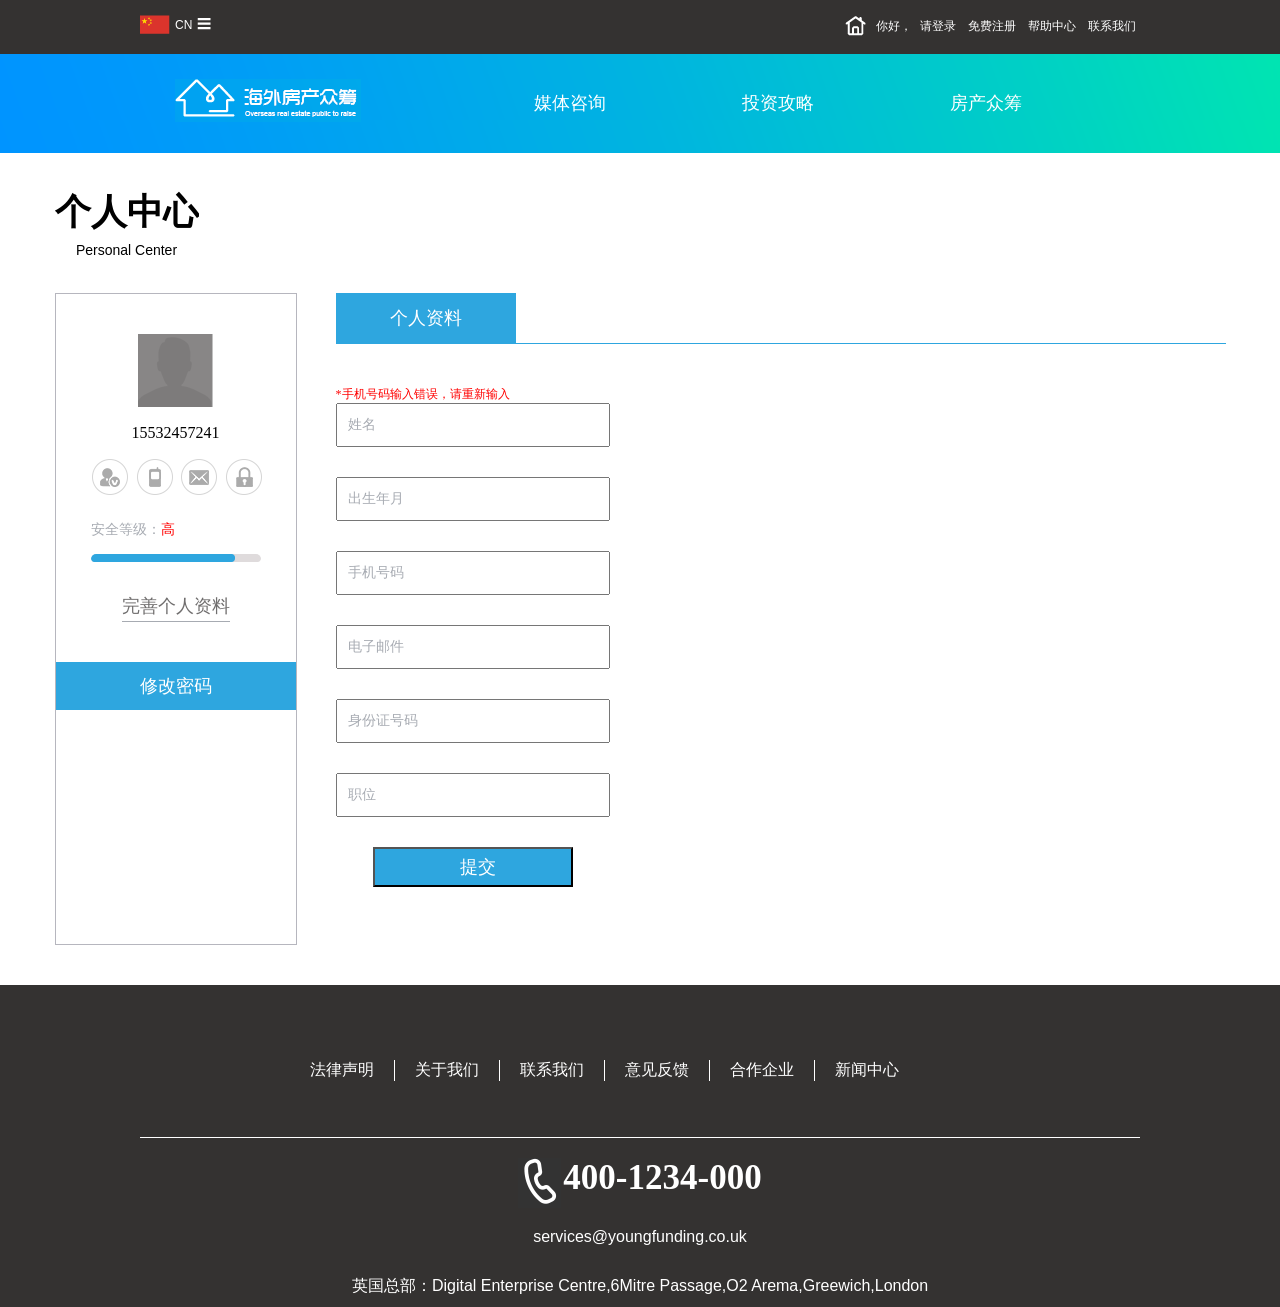
<file: 海外房产众筹/个人中心.html>
<!doctype html>
<html>
<head>
	<meta charset="utf-8">
	<title>个人中心</title>
	<meta name="keywords" content="">
	<meta name="description" content="">
	<link rel="stylesheet" href="css/alluse.css">
	<link rel="stylesheet" href="css/xiugai.css">
	<link rel="stylesheet" href="css/persenal.css">
</head>
<body>
	<!-- 头部部分 -->
	<div class="head">
	    <div class="wp">
	     	<div class="left">
		     	<a href="#"><img class="left-1" src="images/china.png" alt=""></a>
		     	<span>CN</span>
		     	<a href="#"><img class="left-2" src="images/guojia.png" alt=""></a>
	     	</div>
	     	<div class="right">
		     	<a href="#"><img class"right-1" src="images/zhuye.png" alt=""></a>
		     	<span>你好，</span>
		     	<a href="#">请登录</a>
		     	<a href="#">免费注册</a>
		     	<a href="#">帮助中心</a>
		     	<a href="#">联系我们</a>
	     	</div>
	    </div>
	    <div class="clear"></div>
 	</div>
<!--  导航部分 -->
 	<div class="navigator">
     	<div class="wp">
 	     	<img src="images/logo.png" alt="">
 	     	<div class="nav-1">
	 	     	<ul>
	 	     		<li><a href="#">房产众筹</a></li>
	 	     		<li><a href="#">投资攻略</a></li>
	 	     		<li><a href="#">媒体咨询</a></li>
	 	     	</ul>
 	     	</div>
	    </div>
 	</div>
<!-- 中间内容部分 -->
    <div class="main">
        <div class="wp2">
	    	<div class="main-top">
	    		<strong>个人中心</strong>
	    		<p>Personal Center</p>
	    	</div>
	    	<div class="clear"></div>
	    	<div class="main-down">
	    		<div class="main-down-left">
		    		<div class="l1">
		    			<a href="#"><img src="images/toux.png" alt=""></a>
		    			<p>15532457241</p>
		    		</div>
		    		<div class="l2">
		    			<ul>
		    				<li><a href="#"><img src="images/1.png" alt=""></a></li>
		    				<li><a href="#"><img src="images/2.png" alt=""></a></li>
		    				<li><a href="#"><img src="images/3.png" alt=""></a></li>
		    				<li><a href="#"><img src="images/4.png" alt=""></a></li>
		    			</ul>
		    			<div class="clear"></div>
		    		</div>
		    		<div class="l3">
		    			<span><a href="#">安全等级：</a><a href="#">高</a></span>
		    		</div>
		    		<div class="clear"></div>
		    		<div class="l4"></div>
		    		<div class="l5">
		    			<a href=""><span>完善个人资料</span></a>
		    			<br>
		    			<br>
		    			<a href=""><p>修改密码</p></a>
		    		</div>
	    		</div>
	    		<div class="main-down-right">
	    			<div class="down-right1">
	    				<p>个人资料</p>
	    			</div>
	    			<div class="down-right2">
		    			<form method="" action="www.hao123.com">
			    			<ul>
			    				<span>*手机号码输入错误，请重新输入</span>
			    				<li><input type="text" name="" value="姓名"></li>
			    				<li><input type="text" name="" value="出生年月"></li>
			    				<li><input type="text" name="" value="手机号码"></li>
			    				<li><input type="text" name="" value="电子邮件"></li>
			    				<li><input type="text" name="" value="身份证号码"></li>
			    				<li><input type="text" name="" value="职位"></li>
			    				<li><input class="a1" type="submit" name="" value="提交"></li>
			    			</ul>		
		    			</form>
				    </div>
				    <div class="clear"></div>
	    		</div>
	    	</div>
        </div>
        <div class="clear"></div>
    </div>
 	<!-- 页面底部部分 -->
    <div class="footer">
	    <div class="wp">
	    	<div class="footer-up">
		    	<ul>
		    		<li><a href="#">法律声明</a></li>
		    		<li><a href="#">关于我们</a></li>
		    		<li><a href="#">联系我们</a></li>
		    		<li><a href="#">意见反馈</a></li>
		    		<li><a href="#">合作企业</a></li>
		    		<li><a href="#">新闻中心</a></li>
		    	</ul>
            </div>
	    	 <div class="footer-bottom">
	    	 	<strong>400-1234-000</strong>
	    	 	<p>services@youngfunding.co.uk</p>
	    	 	<p><span>英国总部：</span>Digital Enterprise Centre,6Mitre Passage,O2 Arema,Greewich,London</p>
	    	 </div>	
	    </div>
	    <div class="clear"></div>
   </div>
</body>
</html>
</file>
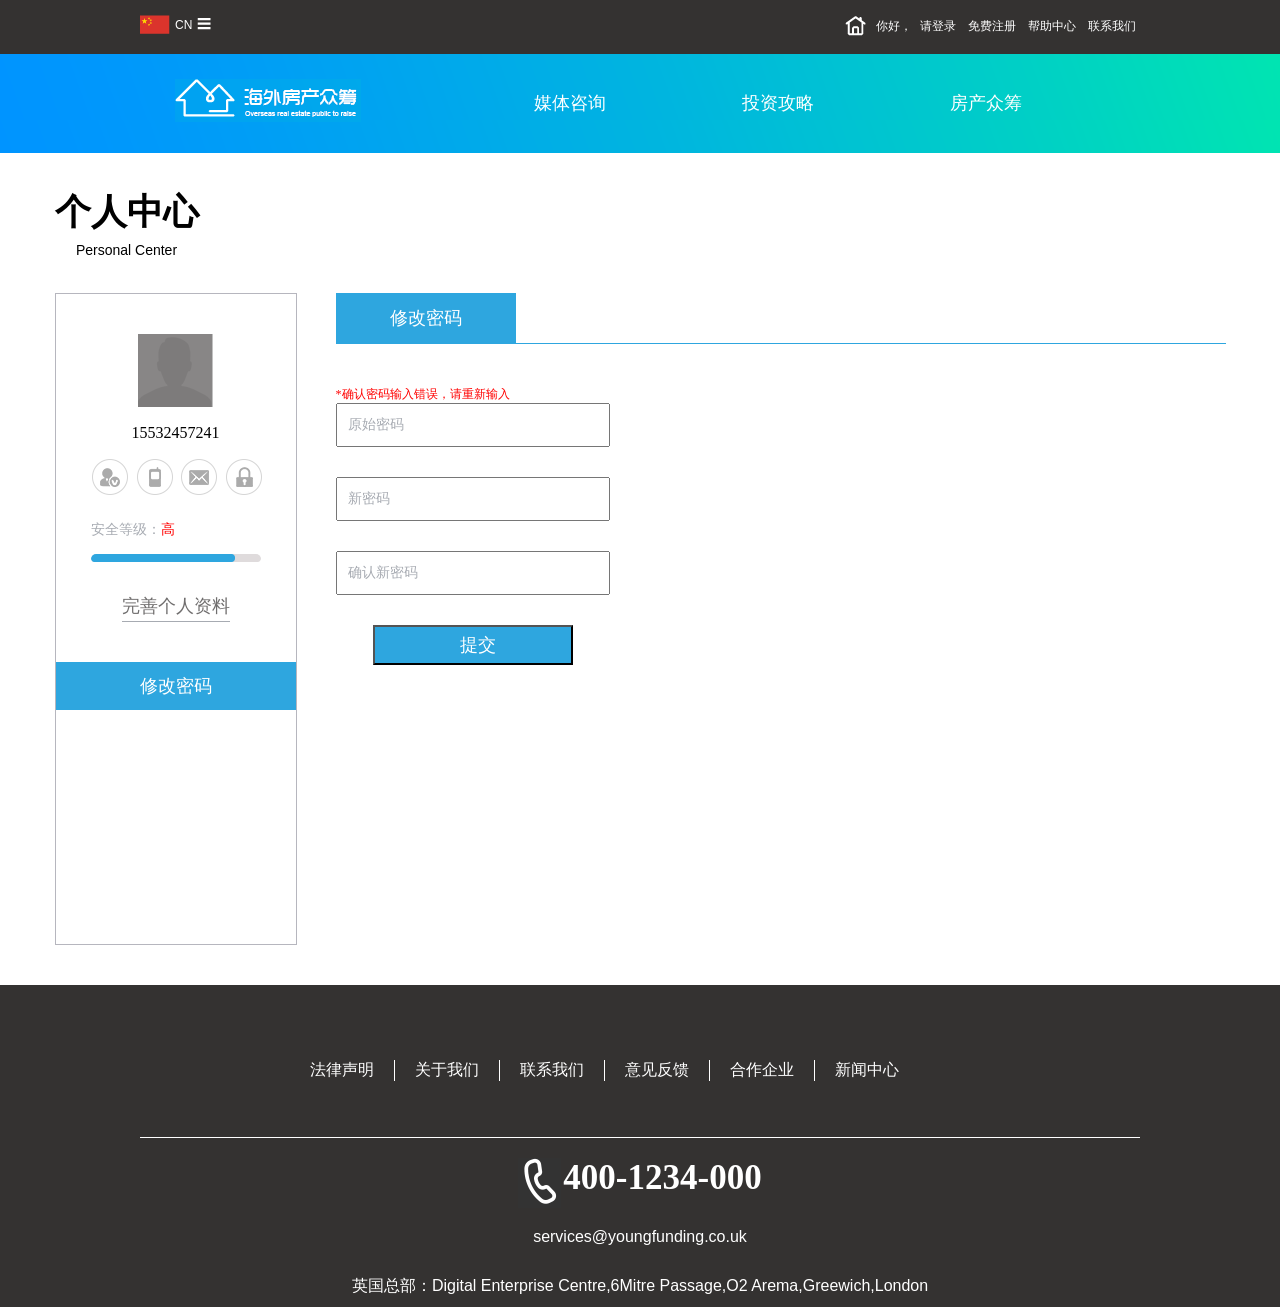
<file: 海外房产众筹/修改密码.html>
<!doctype html>
<html>
<head>
	<meta charset="utf-8">
	<title>修改密码</title>
	<meta name="keywords" content="">
	<meta name="description" content="">
	<link rel="stylesheet" href="css/alluse.css">
	<link rel="stylesheet" href="css/xiugai.css">
</head>
<body>
	<!-- 头部部分 -->
	<div class="head">
	    <div class="wp">
	     	<div class="left">
		     	<a href="#"><img class="left-1" src="images/china.png" alt=""></a>
		     	<span>CN</span>
		     	<a href="#"><img class="left-2" src="images/guojia.png" alt=""></a>
	     	</div>
	     	<div class="right">
		     	<a href="#"><img class"right-1" src="images/zhuye.png" alt=""></a>
		     	<span>你好，</span>
		     	<a href="#">请登录</a>
		     	<a href="#">免费注册</a>
		     	<a href="#">帮助中心</a>
		     	<a href="#">联系我们</a>
	     	</div>
	    </div>
	    <div class="clear"></div>
 	</div>
<!--  导航部分 -->
 	<div class="navigator">
     	<div class="wp">
 	     	<img src="images/logo.png" alt="">
 	     	<div class="nav-1">
	 	     	<ul>
	 	     		<li><a href="#">房产众筹</a></li>
	 	     		<li><a href="#">投资攻略</a></li>
	 	     		<li><a href="#">媒体咨询</a></li>
	 	     	</ul>
 	     	</div>
	    </div>
 	</div>
<!-- 中间内容部分 -->
    <div class="main">
        <div class="wp2">
	    	<div class="main-top">
	    		<strong>个人中心</strong>
	    		<p>Personal Center</p>
	    	</div>
	    	<div class="clear"></div>
	    	<div class="main-down">
	    		<div class="main-down-left">
		    		<div class="l1">
		    			<a href="#"><img src="images/toux.png" alt=""></a>
		    			<p>15532457241</p>
		    		</div>
		    		<div class="l2">
		    			<ul>
		    				<li><a href="#"><img src="images/1.png" alt=""></a></li>
		    				<li><a href="#"><img src="images/2.png" alt=""></a></li>
		    				<li><a href="#"><img src="images/3.png" alt=""></a></li>
		    				<li><a href="#"><img src="images/4.png" alt=""></a></li>
		    			</ul>
		    			<div class="clear"></div>
		    		</div>
		    		<div class="l3">
		    			<span><a href="#">安全等级：</a><a href="#">高</a></span>
		    		</div>
		    		<div class="clear"></div>
		    		<div class="l4"></div>
		    		<div class="l5">
		    			<a href=""><span>完善个人资料</span></a>
		    			<br>
		    			<br>
		    			<a href=""><p>修改密码</p></a>
		    		</div>
	    		</div>
	    		<div class="main-down-right">
	    			<div class="down-right1">
	    				<p>修改密码</p>
	    			</div>
	    			<div class="down-right2">
		    			<form method="" action="www.hao123.com">
			    			<ul>
			    				<span>*确认密码输入错误，请重新输入</span>
			    				<li><input type="text" name="" value="原始密码"></li>
			    				<li><input type="text" name="" value="新密码"></li>
			    				<li><input type="text" name="" value="确认新密码"></li>
			    				<li><input class="a1" type="submit" name="" value="提交"></li>
			    			</ul>		
		    			</form>
				    </div>
				    <div class="clear"></div>
	    		</div>
	    	</div>
        </div>
        <div class="clear"></div>
    </div>
 	<!-- 页面底部部分 -->
    <div class="footer">
	    <div class="wp">
	    	<div class="footer-up">
		    	<ul>
		    		<li><a href="#">法律声明</a></li>
		    		<li><a href="#">关于我们</a></li>
		    		<li><a href="#">联系我们</a></li>
		    		<li><a href="#">意见反馈</a></li>
		    		<li><a href="#">合作企业</a></li>
		    		<li><a href="#">新闻中心</a></li>
		    	</ul>
            </div>
	    	 <div class="footer-bottom">
	    	 	<strong>400-1234-000</strong>
	    	 	<p>services@youngfunding.co.uk</p>
	    	 	<p><span>英国总部：</span>Digital Enterprise Centre,6Mitre Passage,O2 Arema,Greewich,London</p>
	    	 </div>	
	    </div>
	    <div class="clear"></div>
   </div>
</body>
</html>
</file>
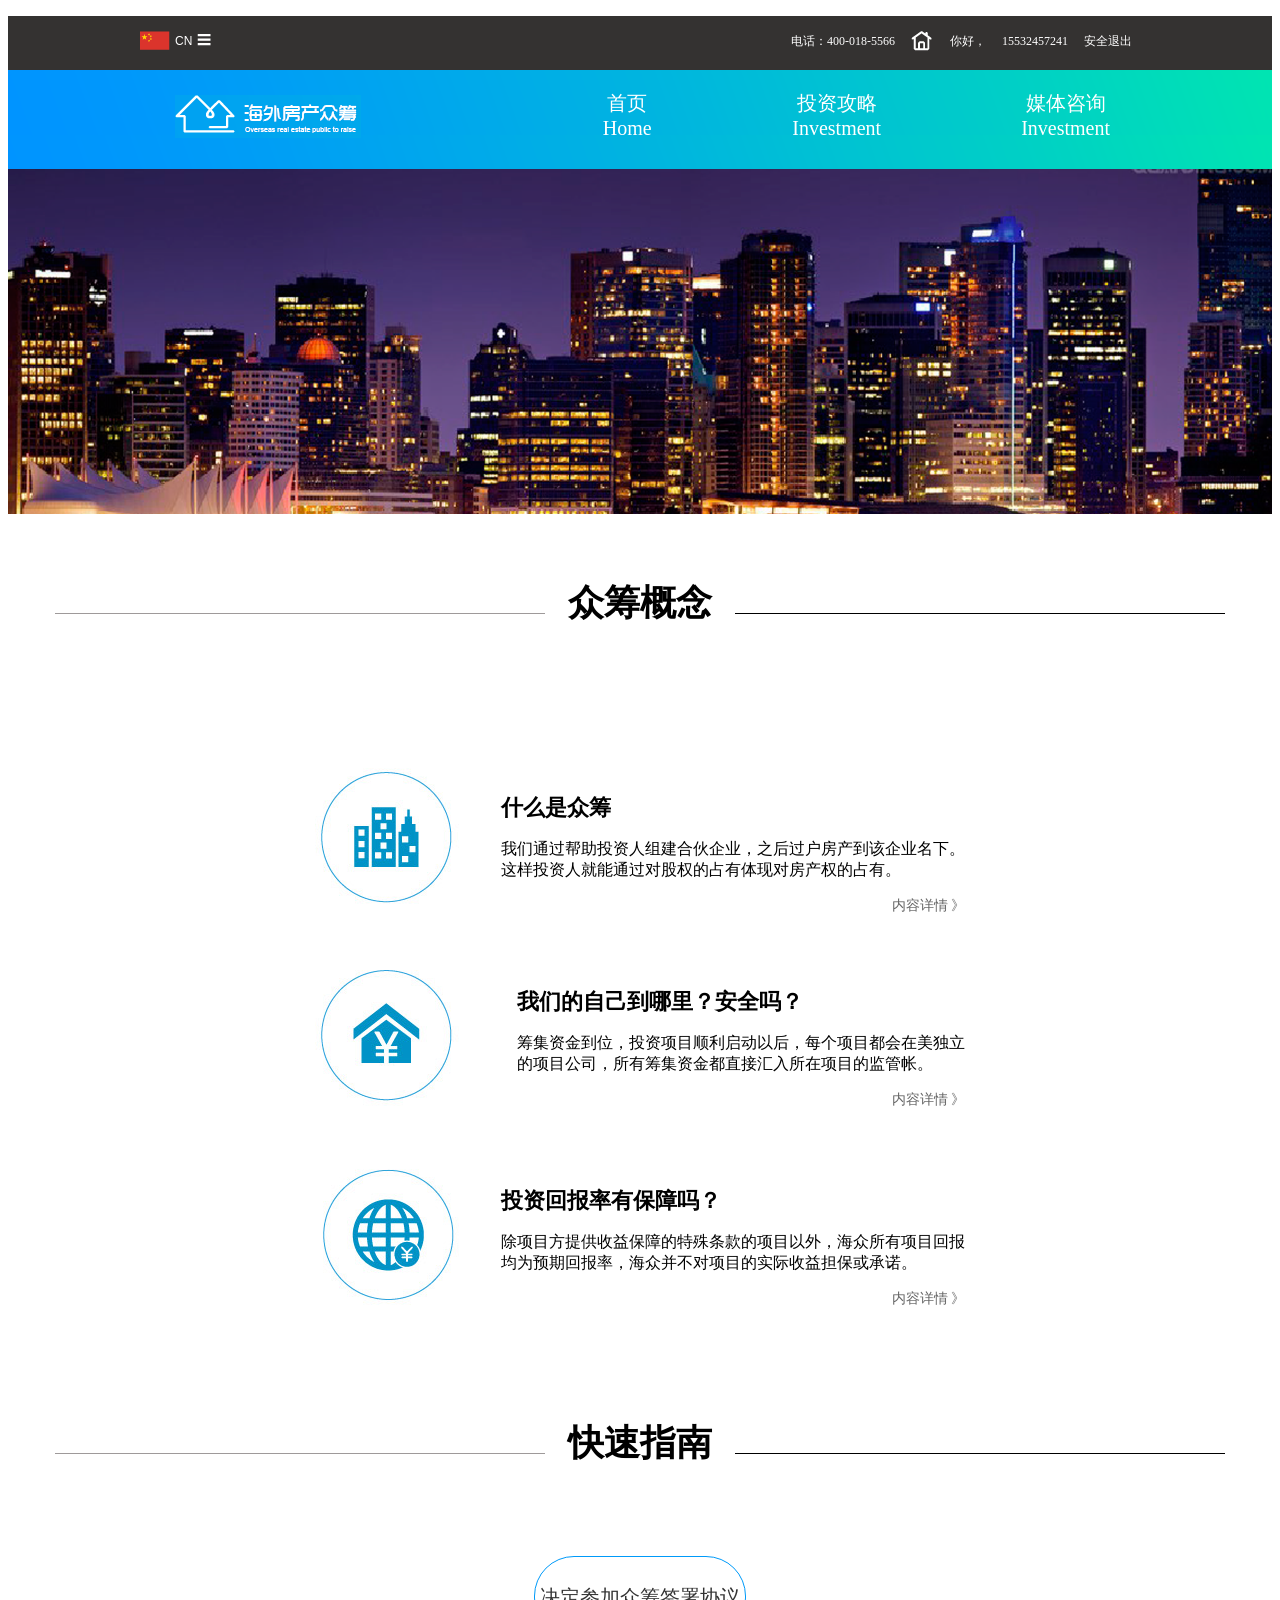
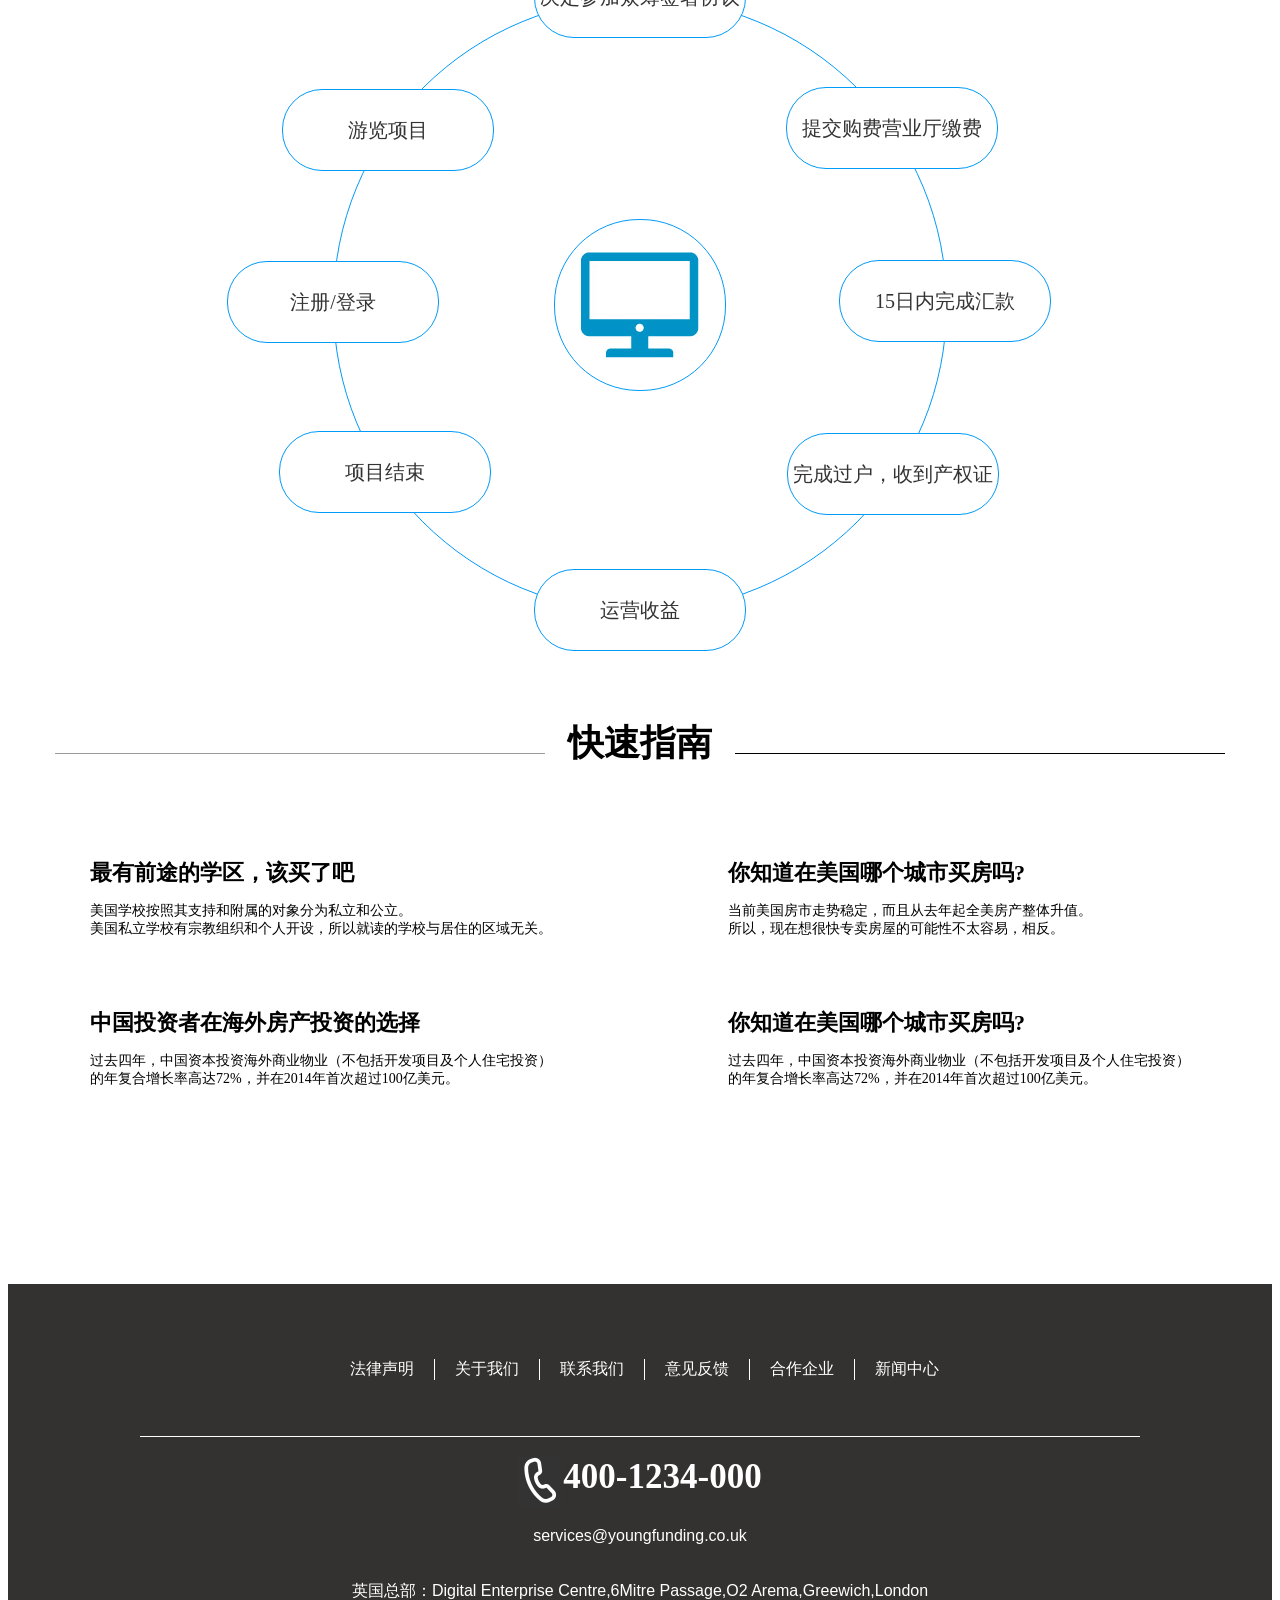
<file: 海外房产众筹/投资攻略.html>
<!doctype html>
<html>
<head>
	<meta charset="utf-8">
	<title>投资攻略</title>
	<meta name="keywords" content="">
	<meta name="description" content="">
	<link rel="stylesheet" href="css/persenal.css">

</head>
<body>
	<!-- 头部部分 -->
	<div class="head">
	    <div class="wp">
	     	<div class="left">
		     	<a href="#"><img class="left-1" src="images/china.png" alt=""></a>
		     	<span>CN</span>
		     	<a href="#"><img class="left-2" src="images/guojia.png" alt=""></a>
	     	</div>
	     	<div class="right">
		     	<ul>
		     		<li><a href="#">安全退出</a></li>
		     		<li><a href="#">15532457241</a></li>
		     		<li><span>你好，</span></li>
		     		<li><a href="#"><img class"right-1" src="images/zhuye.png" alt=""></a></li>
		     		<li><span>电话：400-018-5566</span></li>
		     	</ul>
   	     	</div>
	    </div>
	    <div class="clear"></div>
 	</div>
<!--  导航部分 -->
 	<div class="navigator">
     	<div class="wp">
 	     	<img src="images/logo.png" alt="">
 	     	<div class="nav-2">
 	     	   <table cellpadding="0" cellspacing="0" class="c1">
	 	     		<tr>
	                	<td><a href="">媒体咨询</a></th>
	                </tr>
	                <tr>
	                	<td><a href="">Investment</a></td>
	                </tr>
	 	     	</table>
	 	     	<table cellpadding="0" cellspacing="0"  class="c1">
	 	     		<tr>
	                	<td><a href="">投资攻略</a></th>
	                </tr>
	                <tr>
	                	<td><a href="">Investment</a></td>
	                </tr>
	 	     	</table>
	 	     	<table cellpadding="0" cellspacing="0"  class="c1">
	 	     		<tr>
	                	<td ><a href="">首页</a></th>
	                </tr>
	                <tr>
	                	<td><a href="">Home</a></td>
	                </tr>
	 	     	</table>
 	     	</div>
	    </div>

 	</div>
 	<div class="clear"></div>
<!-- 中间内容部分 -->
    <div class="anli">
    	<img src="images/beijing1.png" alt="">
  	</div>
    <div class="main">
      	<div class="wp2">
      	    <div class="main-top">
      	    	<div class="left"></div>
	    		<div class="center"><strong>众筹概念</strong></div>
	    		<div class="right"></div>
      	    </div>
        	<div class="main-bottom">
	        	<div class="bottom-1">
	        		<div class="left">
	        			<img src="images/b1.jpg" alt="">
	        		</div>
	        		<div class="right">
	        			<strong>什么是众筹</strong>
						<p>我们通过帮助投资人组建合伙企业，之后过户房产到该企业名下。<br>这样投资人就能通过对股权的占有体现对房产权的占有。</p>
	    				<a href="#">内容详情 》</a>
	        		</div>
	        	</div>
	        	<div class="bottom-2">
	        		<div class="left">
	        			<img src="images/b2.jpg" alt="">
	        		</div>
	        		<div class="right">
	        			<strong>我们的自己到哪里？安全吗？</strong>
						<p>筹集资金到位，投资项目顺利启动以后，每个项目都会在美独立<br>的项目公司，所有筹集资金都直接汇入所在项目的监管帐。</p>
	    				<a href="#">内容详情 》</a>
	        		</div>
	        	</div>
	        	<div class="bottom-3">
	        		<div class="left">
	        			<img src="images/b3.jpg" alt="">
	        		</div>
	        		<div class="right">
	        			<strong>投资回报率有保障吗？</strong>
						<p>除项目方提供收益保障的特殊条款的项目以外，海众所有项目回报<br>均为预期回报率，海众并不对项目的实际收益担保或承诺。</p>
	    				<a href="#">内容详情 》</a>
	        		</div>
	        	</div>
        	</div>
        	<div class="main-down">
        		<div class="down-1">
	    			<div class="left"></div>
		    		<div class="center"><strong>快速指南</strong></div>
		    		<div class="right"></div>
        		</div>
        		<div class="down-2">
        			<div class="a1">
						<div class="a2"></div>
						<div class="a3"><a href="">决定参加众筹签署协议</a></div>
						<div class="a4"><a href="">注册/登录</a></div>
						<div class="a5"><a href="">15日内完成汇款</a></div>
						<div class="a6"><a href="">提交购费营业厅缴费</a></div>
						<div class="a7"><a href="">游览项目</a></div>
						<div class="a8"><a href="">项目结束</a></div>
						<div class="a9"><a href="">完成过户，收到产权证</a></div>
						<div class="a10"><a href="">运营收益</a></div>
        			</div>
        		</div>
        		<div class="down-3">
        			<div class="left"></div>
		    		<div class="center"><strong>快速指南</strong></div>
		    		<div class="right"></div>
        		</div>
        		<div class="down-4">
        			<div class="left">
        				<div class="left-1">
        					<strong>最有前途的学区，该买了吧</strong>
        					<p>美国学校按照其支持和附属的对象分为私立和公立。<br>
        					美国私立学校有宗教组织和个人开设，所以就读的学校与居住的区域无关。</p>
        				</div>
        				<div class="left-2">
        					<strong>中国投资者在海外房产投资的选择</strong>
        					<p>过去四年，中国资本投资海外商业物业（不包括开发项目及个人住宅投资）<br>
        					的年复合增长率高达72%，并在2014年首次超过100亿美元。</p>
        				</div>
        			</div>
        			<div class="right">
        				<div class="right-1">
        					<strong>你知道在美国哪个城市买房吗?</strong>
        					<p>当前美国房市走势稳定，而且从去年起全美房产整体升值。<br>
        					所以，现在想很快专卖房屋的可能性不太容易，相反。</p>
        				</div>
        				<div class="right-2">
        					<strong>你知道在美国哪个城市买房吗?</strong>
        					<p>过去四年，中国资本投资海外商业物业（不包括开发项目及个人住宅投资）<br>
        					的年复合增长率高达72%，并在2014年首次超过100亿美元。</p>
        				</div>
        			</div>
        		</div>
     	    </div>
	    </div>  
	</div> 			    			
 	<!-- 页面底部部分 -->
    <div class="footer">
	    <div class="wp">
	    	<div class="footer-up">
		    	<ul>
		    		<li><a href="#">法律声明</a></li>
		    		<li><a href="#">关于我们</a></li>
		    		<li><a href="#">联系我们</a></li>
		    		<li><a href="#">意见反馈</a></li>
		    		<li><a href="#">合作企业</a></li>
		    		<li><a href="#">新闻中心</a></li>
		    	</ul>
            </div>
	    	 <div class="footer-bottom">
	    	 	<strong>400-1234-000</strong>
	    	 	<p>services@youngfunding.co.uk</p>
	    	 	<p><span>英国总部：</span>Digital Enterprise Centre,6Mitre Passage,O2 Arema,Greewich,London</p>
	    	 </div>	
	    </div>
	    <div class="clear"></div>
   </div>
</body>
</html>
</file>
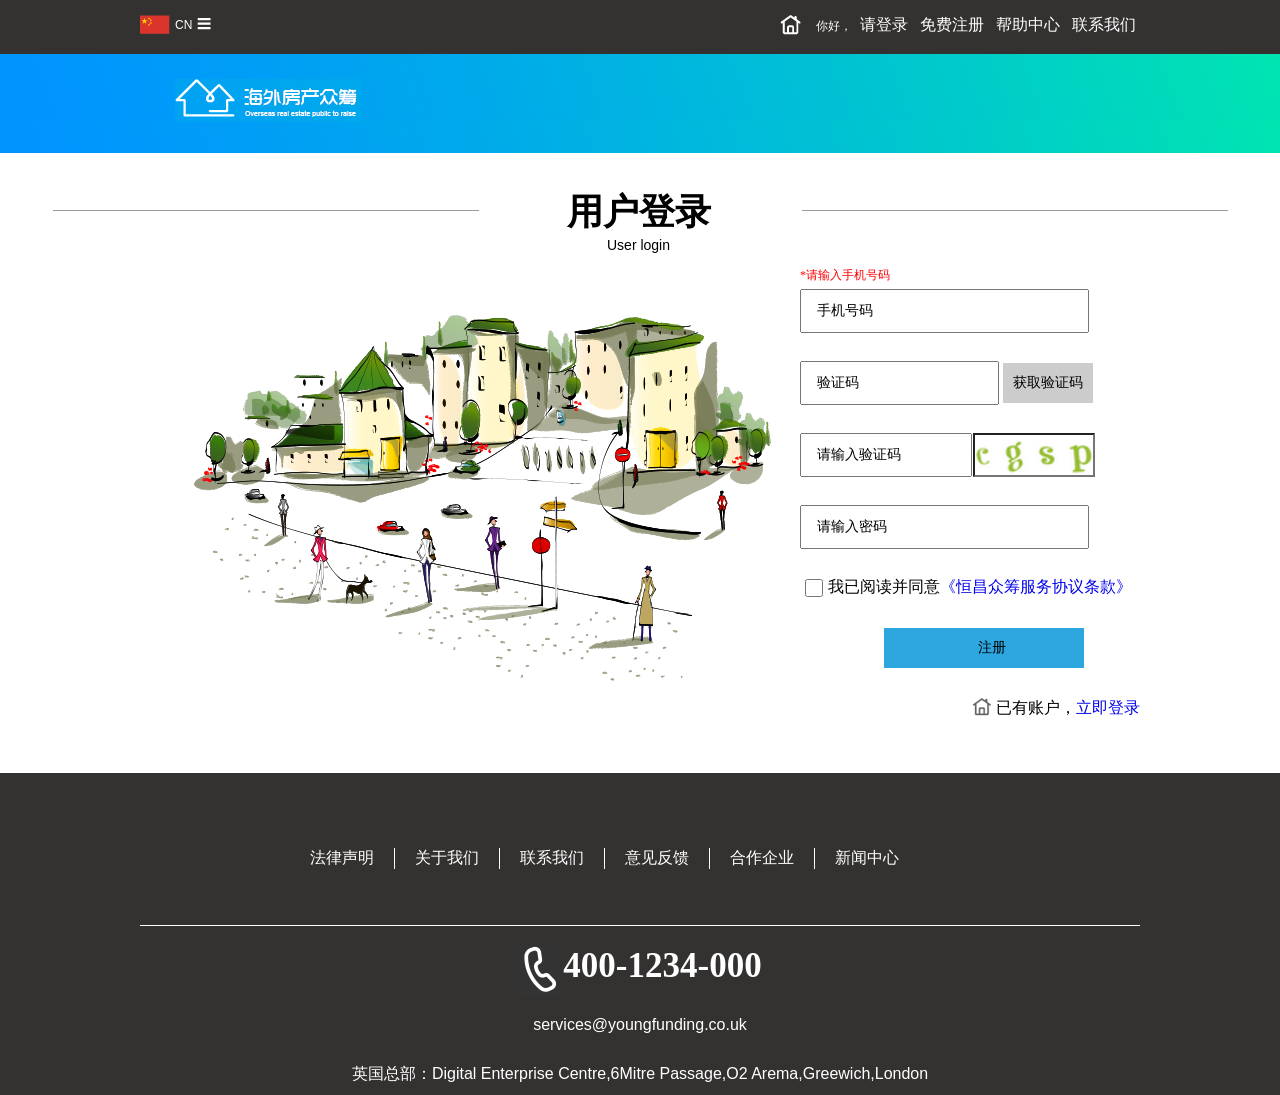
<file: 海外房产众筹/注册中心.html>
<!doctype html>
<html>
<head>
	<meta charset="utf-8">
	<title>海外房产</title>
	<meta name="keywords" content="">
	<meta name="description" content="">
	<link rel="stylesheet" href="css/alluse.css">
	<link rel="stylesheet" href="css/zhuce.css">

</head>
<body>
<!-- 头部部分 -->
	<div class="head">
	    <div class="wp">
	     	<div class="left">
		     	<a href="#"><img class="left-1" src="images/china.png" alt=""></a>
		     	<span>CN</span>
		     	<a href="#"><img class="left-2" src="images/guojia.png" alt=""></a>
	     	</div>
	     	<div class="right">
		     	<a href="#"><img class"right-1" src="images/zhuye.png" alt=""></a>
		     	<span>你好，</span>
		     	<a href="#">请登录</a>
		     	<a href="#">免费注册</a>
		     	<a href="#">帮助中心</a>
		     	<a href="#">联系我们</a>
	     	</div>
	    </div>
	    <div class="clear"></div>
 	</div>
<!--  导航部分 -->
 	<div class="navigator">
     	<div class="wp">
 	     	<img src="images/logo.png" alt="">
 	    </div>
 	</div>
<!-- 中间内容部分 -->
    <div class="main">
       	<div class="main-top">
       	   <div class="wp1">
	    		<div class="top-left"></div>
	    		<div class="top-center">
		    		<div class="top-center1">
		    			<strong>用户登录</strong>
		    			<p>User login</p>
		    		</div>
	    		</div>
	    		<div class="top-right"></div>
    		</div>
    		<div class="clear"></div>
    	</div>
    	<div class="main-center">
    		<div class="wp">
    			<div class="main-center-left"></div>
    			<div class="main-center-right">
	    			<form method="" action="www.hao123.com">
	    				<p>*请输入手机号码</p>
	    				<input class="r1" type="text" name="" value="手机号码">
	    				<input class="r2" type="text" name="" value="验证码">
	    				<input class="r2-1" type="button" name="" value="获取验证码">
	       				<input class="r3" type="text" name="" value="请输入验证码">
	    				<input class="r3-1" type="text" name="" value="">
	    				<input class="r4" type="text" name="" value="请输入密码">
	    				<br>
	    				<input class="r5" type="checkbox" name="" value="">
	    				<span class="span1">我已阅读并同意<a href="#">《恒昌众筹服务协议条款》</a></span>
	    				<input class="r6" type="submit" name="" value="注册">
					</form>
					<div class="r7">
						<span><img src="images/photo1.png" alt="">已有账户，<a href="3">立即登录</a></span>
					</div>
     			</div>
    		</div>
    		<div class="clear"></div>
    	</div>
  	</div>
 	<!-- 页面底部部分 -->
    <div class="footer">
	    <div class="wp">
	    	<div class="footer-up">
		    	<ul>
		    		<li><a href="#">法律声明</a></li>
		    		<li><a href="#">关于我们</a></li>
		    		<li><a href="#">联系我们</a></li>
		    		<li><a href="#">意见反馈</a></li>
		    		<li><a href="#">合作企业</a></li>
		    		<li><a href="#">新闻中心</a></li>
		    	</ul>
            </div>
	    	 <div class="footer-bottom">
	    	 	<strong>400-1234-000</strong>
	    	 	<p>services@youngfunding.co.uk</p>
	    	 	<p><span>英国总部：</span>Digital Enterprise Centre,6Mitre Passage,O2 Arema,Greewich,London</p>
	    	 </div>	
	    </div>
	    <div class="clear"></div>
   </div>
</body>
</html>
</file>
<file: 海外房产众筹/css/alluse.css>
@charset 'utf-8';
*{
	margin:0px;
	padding:0px;
}
a{
	text-decoration: none;
}
ul li{
	list-style: none;
}
/*头部部分*/
.head{
	height: 54px;
	background-color:#343231;
	line-height: 50px;
}
.head a{
	color: #ffffff;
}
.wp{
	width: 1000px;
	margin: 0px auto;
}
.head .left{
	float: left;
	color: #ffffff;
	font-family: Arial;
	font-size: 12px;
}
.head .left .left-1{
	display: block;
	float:left;
	padding-top: 15px;
	padding-right: 5px;
}
.head .left .left-2{
	display: block;
	float:right;
	padding-top:18px;
	padding-left: 5px;
}
 .head .clear{
 	clear: both;
 }
/* 导航部分*/
.navigator{
	height: 99px;
	background: url(../images/head-beijing.png) repeat-y;
	background-size: 100%;
	width:100%;

}
.navigator img{
	display: block;
	float: left;
	padding-top: 25px;
	padding-left:35px;
}
/*页面底部部分*/
.footer{
	/*height: 400px;*/
	background-color:#343231;
	color: #ffffff;
	font-size: 16px;
}
.footer .footer-up{
	height: 152px;
    padding: 0 150px;
    border-bottom: 1px solid #ffffff;
 }
.footer .footer-up ul li{
    float: left;
	display: block;
	border-right: 1px solid #ffffff;
	margin-top: 75px;
}
.footer .footer-up ul li:last-child{
	border:none;
}
.footer .footer-up a{
	padding: 20px;
	font-family: 微软雅黑;
	color: #ffffff;
}
.footer .footer-bottom{
	margin-top: 20px;
	text-align: center;
}
.footer-bottom strong{
	display: inline-block;
	height:50px;
	background: url(../images/photo.png) 0 0 no-repeat;
	font-size: 35px;
	padding-left:45px;
}
.footer-bottom p{
	font-family: Arial;
	font-size: 16px;
	padding: 10px 0;
	margin-top: 10px;
}
.footer-bottom p span{
	font-family: 幼圆;
}
.footer .clear{
	clear: both;
}
</file>
<file: 海外房产众筹/css/xiugai.css>
@charset 'utf-8';
*{
	margin: 0px;
	padding:0px;
}
/*头部右部分*/
.head .right{
	float: right;
	color: #ffffff;
}
.head .right span{
	color:#ffffff;
	font-size: 12px;
}
.right img{
	position: relative;
	top:15px;
	display: block;
	float:left;
 }
 .right a{
 	font-size: 12px;
 	padding: 0 4px;
 }
 .head .clear{
 	clear: both;
 }
 /* 导航部分*/
.navigator{
	height: 99px;
	background: url(../images/head-beijing.png) repeat-y;
	background-size: 100%;
	width:100%;

}
.navigator img{
	display: block;
	float: left;
	padding-top: 25px;
	padding-left:35px;
}
/* 导航列表部分*/
.navigator .nav-1{
	margin-right: 100px;
	line-height: 99px;
}
.navigator .nav-1 ul li{
    display: block;
    float:right;
	padding-left: 100px;
}
.nav-1 ul li a{
	font-size: 18px;
	font-family: 幼圆;
	color: #ffffff;
	padding: 5px 18px 5px 18px;
	border-radius: 15px;
}
.nav-1 ul li a:hover{
	border: 1px solid #ffffff;
}
/*中间内容部分*/
.main .wp2{
	width: 1171px;
	margin: 0 auto;
}
.main .main-top{
	padding: 35px 0;
	text-align: center;
	float: left;
}
.main-top strong{
	font-size: 36px;
	font-family: 微软雅黑;

}
.main-top p{
	padding-top: 5px;
	font-size: 14px;
	font-family: Arial;
}
.main-down .main-down-left{
	float: left;
	width: 240px;
	height: 650px;
	border: 1px solid #b6b6be;
	text-align: center;
	margin-bottom: 40px;
}
.l1{
	margin-top: 40px;
}
.l1 p{
	margin-top: 13px;
}
.l2{
    margin-top: 15px;
	padding-left:30px;
}
.l2 ul li{
	display: block;
	float: left;
	padding

}
.l2 .clear{
	clear: both;
}
.l3{
	float: left;
	margin-left: 35px;
	margin-top: 15px;

}
.l3 a{
	font-family:微软雅黑;
	font-size: 14px;
	color: #a7abb2;
}
.l3 a:last-child{
	color: red;
}
.l4{
	margin-top: 15px;
	margin-left: 35px;
	width: 170px;
	height: 10px;
	border-radius: 5px;
	background:url(../images/dengji.png) 0 0 no-repeat;
}
.l5{
	margin-top: 30px;
	font-size: 18px;
	font-family: 微软雅黑;
}
.l5 span{
	border-bottom: 1px solid  #a7abb2;
	padding: 5px 0;
}
.l5 p{
	margin-top: 23px;
	padding: 12px 0 ;
    background-color: #2ea6df;
}
.l5 a:first-child{
	color: #706e6e;
}
.l5 a:last-child{
	color: #ffffff;
}

/*中间内容右边部分*/
.main-down-right{
	width: 890px;
	float: right;
	margin-left: 38px;
}
.main-down-right .down-right1{
	line-height: 50px;
	height: 50px;
	border-bottom: 1px solid #2ea6df ;
}
.main-down-right .down-right1 p{
	font-size: 18px;
	font-family: 微软雅黑;
	background-color: #2ea6df;
	width: 180px;
	text-align: center;
	color: #ffffff;
}
.main-down-right .down-right2{
	margin-top: 40px;
}
.main-down-right .down-right2 input{
	width: 260px;
	height: 40px;
	font-size: 14px;
	color: #a7abb2;
	font-family: 微软雅黑;
	padding-left: 10px;
}
.main-down-right .down-right2 .a1{
	width: 200px;
	font-size: 18px;
	font-family: 微软雅黑;
	color: #ffffff;
	background-color:#2ea6df;
	margin-left: 37px;
	cursor: pointer;
}   
.main-down-right .down-right2 ul li{
	padding-bottom: 30px;
}
.main-down-right .down-right2 span{
	font-size: 12px;
	color: red;
}
.main-down-right .clear{
	clear: both;

}
.main .clear{
	clear: both;
}
</file>
<file: 海外房产众筹/css/persenal.css>
@charset 'utf-8'
*{
	margin: 0px;
	padding: 0px;
}
a{
	text-decoration: none;
}
ul li{
	list-style: none;
}
/*头部部分*/
.head{
	height: 54px;
	background-color:#343231;
	line-height: 50px;
}
.head a{
	color: #ffffff;
}
.wp{
	width: 1000px;
	margin: 0px auto;
}
.head .left{
	float: left;
	color: #ffffff;
	font-family: Arial;
	font-size: 12px;
}
.head .left .left-1{
	display: block;
	float:left;
	padding-top: 15px;
	padding-right: 5px;
}
.head .left .left-2{
	display: block;
	float:right;
	padding-top:18px;
	padding-left: 5px;
}
/*头部右边部分*/

.head .right span{
	color: #ffffff;
}
.head .right ul li{
	display: block;
	float:right;
	font-size: 12px;
	font-family: 微软雅黑;
	padding: 0 8px;
}
.head .right ul li img{
	position: relative;
	top: 8px;

}
 .head .clear{
 	clear: both;
}
/* 导航部分*/
.navigator{
	height: 99px;
	background: url(../images/head-beijing.png) repeat-y;
	background-size: 100%;
	width:100%;

}
.navigator img{
	display: block;
	float: left;
	padding-top: 25px;
	padding-left:35px;
}

/*导航部分*/
.nav-2 table{
	width: 110px;
	margin-left: 80px;
	border-radius: 30px;
	float: right;
	margin-top: 20px;
}
 .nav-2 table a{
	color: #ffffff;
	font-size:20px;
	font-family: 微软雅黑;
}
 .nav-2 table td{
	text-align: center;
	padding: 0 30px;
}
.nav-2 .c1:hover{
	border: 1px solid #ffffff;
}
/*中间内容部分*/
/*.main{
	height:3000px;
}*/
.anli img{
	width: 100%
}
.wp2{
	width: 1170px;
	margin:0px auto;
}
.main-top{
	overflow:hidden;
}
.main-top .left{
	width: 490px;
	height:95px;
	float: left;
	border-bottom: 1px solid #9e9a9a;
}
.main-top .center{
	width:190px;
	height:200px;
	float: left;
	line-height:100px;
	text-align: center;

}
.main-top .center strong{
	display: block;
	padding-top:35px;
	font-size: 36px;
	font-family:幼圆;
}
.main-top .right{
	width: 490px;
	height:95px;
	float: right;
	border-bottom: 1px solid 
}
.main-bottom{
	margin:0 260px;
}
.main-bottom .left img{
   float: left;
}
.main-bottom .right{
	position: relative;
	top: 25px;
	height: 144px;
	float:right;
}
.main-bottom strong{
	font-size: 22px;
	font-family: 微软雅黑;
}
.main-botom p{
	font-size: 14px;
	font-family: 微软雅黑;
}
.main-bottom a{
	display: block;
	font-size: 14px;
	color: #646464;
	float: right;
}
.bottom-1,.bottom-2,.bottom-3{
	overflow: hidden;
	margin:50px 0;
}
.main-down .down-1{
	overflow:hidden;
}
.main-down .down-1 .left{
	width: 490px;
	height:95px;
	float: left;
	border-bottom: 1px solid #9e9a9a;
}
.main-down .down-1 .center{
	width:190px;
	height:200px;
	float: left;
	line-height:100px;
	text-align: center;

}
.main-down .down-1 .center strong{
	display: block;
	padding-top:35px;
	font-size: 36px;
	font-family:幼圆;
}
.main-down .down-1 .right{
	width: 490px;
	height:95px;
	float: right;
	border-bottom: 1px solid 
}
.main-down .down-2 {
	height: 700px;
}
.down-2 .a1{
	position: relative;
	top:40px;
	margin:0 auto;
    height: 612px;
	width: 612px;
	border: 1px solid #009af9;
	border-radius: 306px;
	z-index: 1;
}
.down-2 .a2{
	height: 170px;
	width: 170px;
	border-radius:85px;
	border:1px solid #009af9;
	background:url(../images/dians.jpg) center center no-repeat;
	z-index: 2;
	margin:0 auto;
	margin-top:220px;
}
.a3,.a4,.a5,.a6,.a7,.a8,.a9,.a10{
	height: 80px;
	width: 210px;
	border-radius: 40px;
	border:1px solid #009af9;
	text-align: center;
	line-height: 80px;
	position: relative;
	background-color: #ffffff;
}
.a3,.a10{
	margin: 0 auto;
}
.a3{
	/*position: relative;*/
	top: -435px;
}
.a10{
	/*position: relative;*/
	top: -396px;
}
.a4{
/*	position: relative;*/
	top: -212px;
	left: -107px;
}
.a5{
/*	position: relative;*/
	top: -295px;
	left: 505px;
}
.a6{
	top: -550px;
	left: 452px;
}
.a7{
	top: -630px;
	left: -52px;
}
.a8{
	top: -370px;
	left: -55px;
}
.a9{
	top: -450px;
	left: 453px;
}
.a3:hover{
	cursor: pointer;
	background:url(../images/beijing3.jpg) 0 0 repeat-x;
	background-size: 100%;
}
.a4:hover{
	cursor: pointer;
	background:url(../images/beijing3.jpg) 0 0 repeat-x;
	background-size: 100%;
}
.a5:hover{
	cursor: pointer;
	background:url(../images/beijing3.jpg) 0 0 repeat-x;
	background-size: 100%;
}
.a6:hover{
	cursor: pointer;
	background:url(../images/beijing3.jpg) 0 0 repeat-x;
	background-size: 100%;
}
.a7:hover{
	cursor: pointer;
	background:url(../images/beijing3.jpg) 0 0 repeat-x;
	background-size: 100%;
}
.a8:hover{
	cursor: pointer;
	background:url(../images/beijing3.jpg) 0 0 repeat-x;
	background-size: 100%;
}
.a9:hover{
	cursor: pointer;
	background:url(../images/beijing3.jpg) 0 0 repeat-x;
	background-size: 100%;
}
.a10:hover{
	cursor: pointer;
	background:url(../images/beijing3.jpg) 0 0 repeat-x;
	background-size: 100%;
}
.down-2 a{
	font-size: 20px;
	font-family: 微软雅黑;
	color: #333333;
}
.main-down .down-3{
	overflow:hidden;
}
.main-down .down-3 .left{
	width: 490px;
	height:95px;
	float: left;
	border-bottom: 1px solid #9e9a9a;
}
.main-down .down-3 .center{
	width:190px;
	height:200px;
	float: left;
	line-height:100px;
	text-align: center;

}
.main-down .down-3 .center strong{
	display: block;
	padding-top:35px;
	font-size: 36px;
	font-family:幼圆;
}
.main-down .down-3 .right{
	width: 490px;
	height:95px;
	float: right;
	border-bottom: 1px solid 
}
.down-4{
	overflow: hidden;
	width: 1100px;
	margin: 0 auto;
}
.down-4 .left{
	float: left;
}
.down-4 .right{
	float: right;
}
.down-4 strong{
	font-family: 微软雅黑;
	font-size:22px;
}
.down-4 p{
	font-family:微软雅黑;
	font-size: 14px;
}
.down-4 .left-1,.down-4 .right-1{
	margin-bottom: 70px;
}
.down-4 .left-2,.down-4 .right-2{
	margin-bottom: 180px;
}
/*页面底部部分*/
.footer{
	/*height: 400px;*/
	background-color:#343231;
	color: #ffffff;
	font-size: 16px;
}
.footer .footer-up{
	height: 152px;
    padding: 0 150px;
    border-bottom: 1px solid #ffffff;
 }
.footer .footer-up ul li{
    float: left;
	display: block;
	border-right: 1px solid #ffffff;
	margin-top: 75px;
}
.footer .footer-up ul li:last-child{
	border:none;
}
.footer .footer-up a{
	padding: 20px;
	font-family: 微软雅黑;
	color: #ffffff;
}
.footer .footer-bottom{
	margin-top: 20px;
	text-align: center;
}
.footer-bottom strong{
	display: inline-block;
	height:50px;
	background: url(../images/photo.png) 0 0 no-repeat;
	font-size: 35px;
	padding-left:45px;
}
.footer-bottom p{
	font-family: Arial;
	font-size: 16px;
	padding: 10px 0;
	margin-top: 10px;
}
.footer-bottom p span{
	font-family: 幼圆;
}
.footer .clear{
	clear: both;
}
</file>
<file: 海外房产众筹/css/zhuce.css>
@charset 'utf-8';
*{
	margin:0px;
	padding:0px;
}
/*头部右部分*/
.head .right{
	float: right;
	color: #ffffff;
}
.head .right span{
	color:#ffffff;
	font-size: 12px;
}
.right img{
	display: block;
	float:left;
	padding-top: 14px;
    padding-right: 5px;
 }
 .right a{
 	padding: 0 4px;
 }
 .head .clear{
 	clear: both;
 }
/* 中间内容部分*/
.main .wp1{
	width: 1175px;
	margin: 0 auto;
}
/*内容头部*/
.main .main-top{
	text-align: center;
}
.main .top-left{
	width: 426px;
	height: 57px;
	float: left;
	border-bottom: 1px solid #9e9a9a;
}
.main .top-center{
	width: 320px;
	height: 114px;
	float: left;
}
.top-center strong{
	display: block;
	padding-top:35px;
	font-size: 36px;
	font-family:幼圆;

}
.top-center p{
	font-size: 14px;
	font-family: Arial;

}
.main .top-right{
	width: 426px;
	height: 57px;
	float: right;
	border-bottom: 1px solid #9e9a9a;
}
.main .main-top .clear{
	clear: both;
}
/*内容中间部分*/
.main-center-left{
	float: left;
	background: url(../images/beijing.png) no-repeat;
	width: 650px;
	height: 506px;
}
.main-center-right{
	float:right;
	width: 340px;
	height: 506px;
}
.main-center-right p{
	font-family: 宋体;
	font-size: 12px;
	color: red;
	padding-bottom: 5px;
}
.main-center-right input{
	height: 40px;
	font-size: 14px;
	padding-left: 15px;
	margin-bottom: 28px;
}
.main-center-right .r1,.main-center-right .r4{
	width: 270px;
}
.main-center-right .r2{
	width: 180px;
}
.main-center-right .r2-1{
	background: #cccccc;
	width: 90px;
	border: none;
	padding-left: 0px;
	cursor: pointer;
}
.main-center-right .r3{
	width: 153px;
}
.main-center-right .r3-1{
	display: block;
	float: right;
	width: 103px;
	background: url(../images/yanzhenma.png)no-repeat;
	background-size:100%;
	margin-right: 45px;
}
.main-center-right .r5{
	display: inline-block;
	position: relative;
	float: left;
	margin-right: 5px;
	margin-left: 5px;
	width:18px;
	top:-9px;
}
.main-center-right .r6{
	display: block;
	width: 200px;
	border: none;
	background: #2ea6df;
	margin: 0 auto;
	margin-top: 30px;
	cursor: pointer;
}
.main-center-right .r7{
	float: right;
	margin-top: 30px;
}
.main-center-right .r7 img{
	display: block;
    float: left;
    margin-right: 5px;
}
.main-center .clear{
	clear: both;
}
</file>
